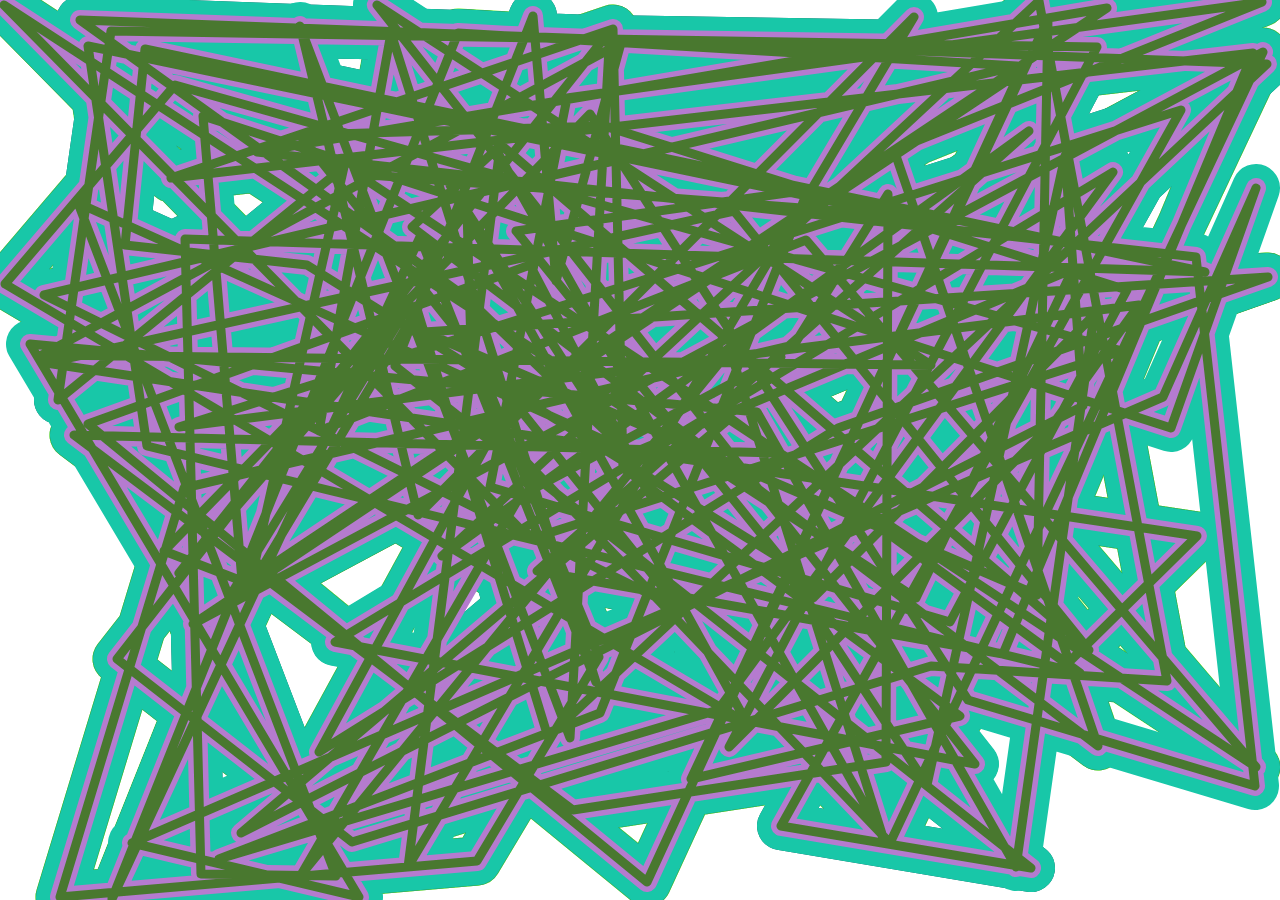
<file: 2/index.html>
<!DOCTYPE html>
<html lang="en">

<head>
    <meta charset="UTF-8">
    <meta name="viewport" content="width=device-width, initial-scale=1.0">
    <meta http-equiv="X-UA-Compatible" content="ie=edge">
    <title>21200231</title>
</head>

<body>
    <style>
        body {
            margin: 0;
            padding: 0;
        }

        canvas {
            position: fixed;
            top: 0;
            left: 0;
            bottom: 0;
            right: 0;
            height: 100%;
            width: 100%;
        }
    </style>
    <canvas id="canvas"></canvas>
    <script>
        var canvas = document.getElementById("canvas");
        canvas.height = canvas.clientHeight;
        canvas.width = canvas.clientWidth;
        var e = canvas.getContext('2d');
        var down = false;
        var mouse = {
            x: 0,
            y: 0
        }

        e.lineCap = "round";
        e.lineJoin = "round";
        e.width = 1;
        e.imageSmoothingEnabled = true;
        e.shadowBlur = 5;

        e.moveTo(canvas.width / 2, canvas.height / 2);
        setInterval(() => {
            e.lineWidth = Math.floor(Math.random() * 50);
            e.strokeStyle = '#' + Math.floor(Math.random() * 16777215).toString(16);
            e.lineTo(Math.floor(Math.random() * canvas.width), Math.floor(Math.random() * canvas.height));
            e.stroke()
        }, 1)
    </script>
</body>

</html>
</file>
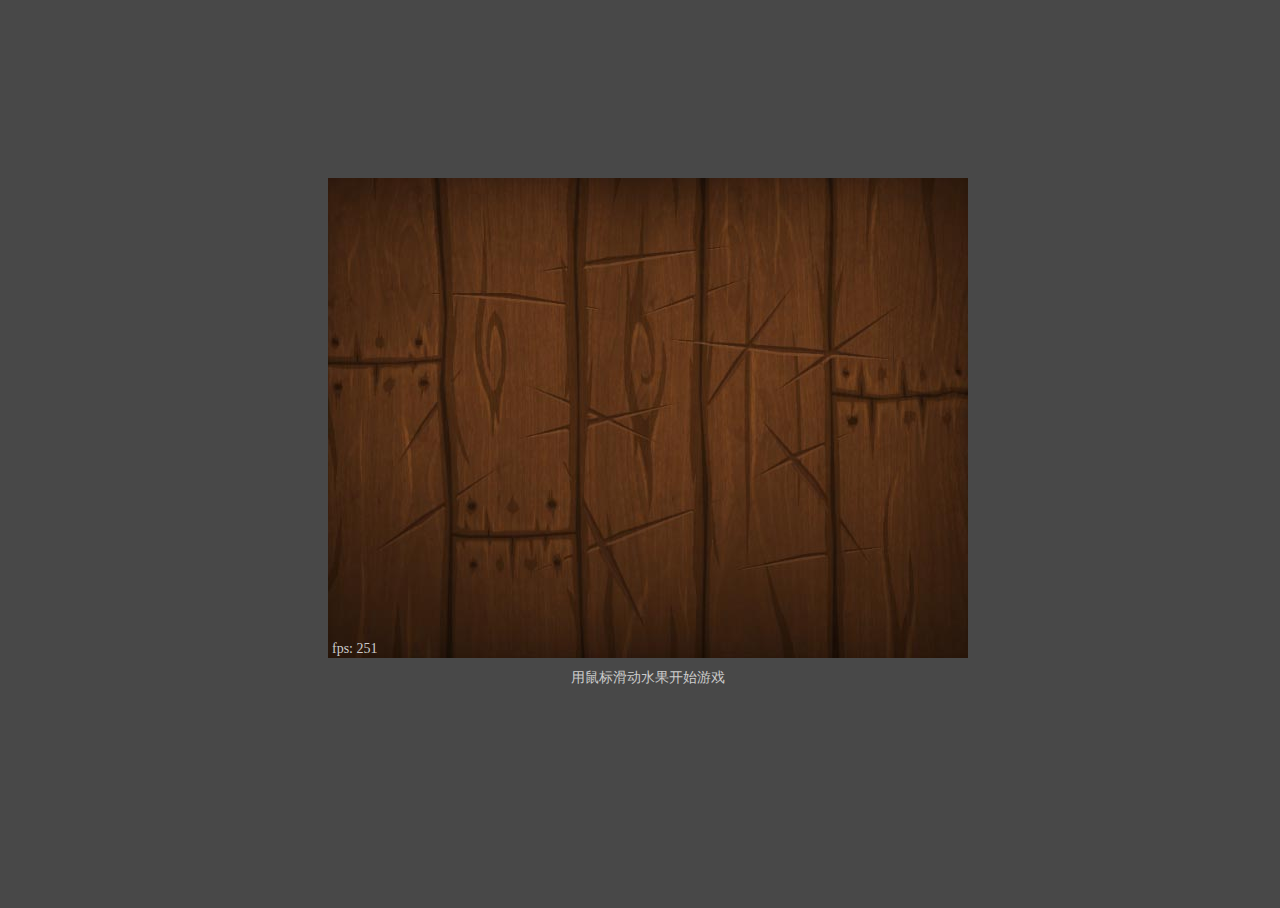
<file: 3/index.html>
<!DOCTYPE html>
<html>
<head>
<meta charset="utf-8">
 <meta name="Keywords" content="水果忍者">
<meta name="description" content="水果忍者">
<meta name="viewport" content="width=device-width, height=device-height, user-scalable=no, initial-scale=1.0, maximum-scale=1.0">
<meta name="apple-mobile-web-app-capable" content="yes">
<meta name="apple-mobile-web-app-status-bar-style" content="black">
<link rel="stylesheet" href="images/index.css">
<title>水果忍者</title>
<!--[if lt IE 9]><script>document.createElement("canvas");</script><![endif]-->
</head>
<body>
<div id="extra"></div>

<canvas id="view" width="640" height="480"></canvas>
<div id="desc">
    <div>用鼠标滑动水果开始游戏</div>
	<div id="browser"></div>
</div>
<script src="scripts/all.js"></script>
</body>
</html>
</file>
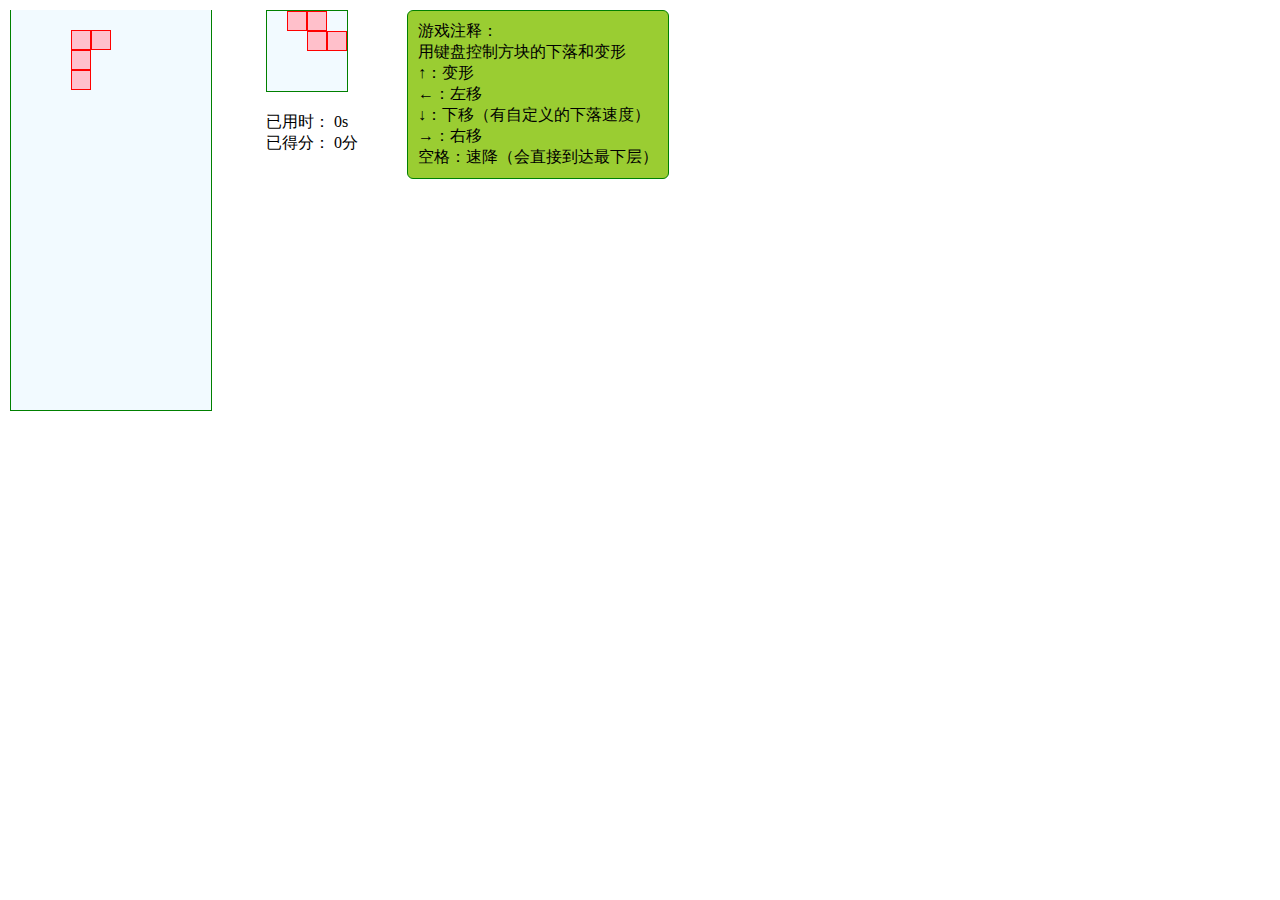
<file: 4/index.html>
﻿<!DOCTYPE html>
<html>
<head>
<meta charset="utf-8">
<title>俄罗斯方块</title>

<link rel="stylesheet" type="text/css" href="css/style.css">

</head>
<body>

<div class="game"  id="game"></div>
<div class="gameOver" id="gameOver">
	<p>游戏结束啦</p>
</div>
<div class="info">
	<div class="next"  id="next"></div>
	<div class="time">
		<p>已用时： <span id="time">0</span>s</p>
		<p>已得分： <span id="recode">0</span>分</p>
	</div>
</div>
<div class="tips">
	<p>游戏注释：</p>
	<p>用键盘控制方块的下落和变形</p>
	<p>↑：变形</p>
	<p>←：左移</p>
	<p>↓：下移（有自定义的下落速度）</p>
	<p>→：右移</p>
	<p>空格：速降（会直接到达最下层）</p>
</div>

<script type="text/javascript" src="js/square.js"></script>
<script type="text/javascript" src="js/squareFactory.js"></script>
<script type="text/javascript" src="js/game.js"></script>
<script type="text/javascript" src="js/local.js"></script>
<script type="text/javascript" src="js/script.js"></script>

<div style="text-align:center;">
</div>
</body>
</html>
</file>
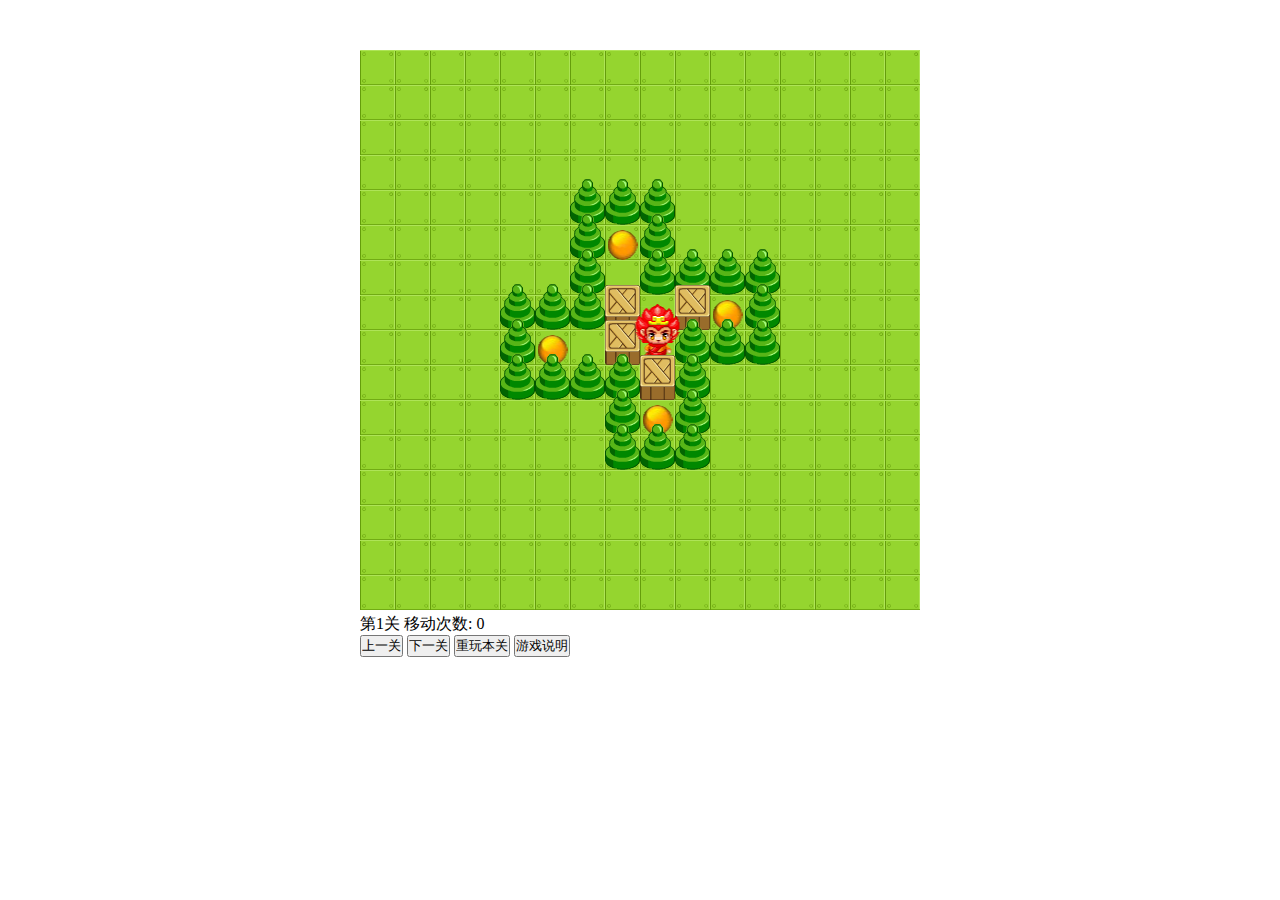
<file: 5/index.html>
<!doctype html><!--声明当前文档为html文档-->
<html lang="en"><!--语言为英语-->
	<head><!--头部-->
		<meta charset="UTF-8"><!--字符编码：utf-8国际编码  gb2312中文编码-->
		<meta name="Keywords" content="关键词">
		<meta name="Description" content="描述">
		<title>推箱子</title>
		<style>/*css样式表的衣柜*/
		*{
			margin:0px;
			padding:0px;
		}
		body{
			overflow:hidden;
		}
		.game{
			width:560px;
			margin:50px auto;
		}
		</style>
	</head>
	<body onkeydown="doKeyDown(event)"><!--身体-->
		<div class="game">
			<canvas id="canvas" width="560" height="560"></canvas>
			<div id="msg"></div>
			<input type="button" value="上一关" onClick="NextLevel(-1)">
			<input type="button" value="下一关" onClick="NextLevel(1)">
			<input type="button" value="重玩本关" onClick="NextLevel(0)">
			<input type="button" value="游戏说明" onClick="showHelp()">
		</div>
	
	<script src="js/mapdata100.js"></script>
	<script>
		var can = document.getElementById("canvas");
		var msg = document.getElementById("msg");
		var cxt = can.getContext("2d");
		var w = 35,h = 35;
		var curMap;//当前的地图
		var curLevel;//当前等级的地图
		var curMan;//初始化小人
		var iCurlevel = 0;//关卡数
		var moveTimes = 0;//移动了多少次
		//预加载所有图片
		var oImgs = {
			"block" : "images/block.gif",
			"wall" : "images/wall.png",
			"box" : "images/box.png",
			"ball" : "images/ball.png",
			"up" : "images/up.png",
			"down" : "images/down.png",
			"left" : "images/left.png",
			"right" : "images/right.png",
		}
		function imgPreload(srcs,callback){
			var count = 0,imgNum = 0,images = {};

			for(src in srcs){
				imgNum++;
			}
			for(src in srcs ){
				images[src] = new Image();
				images[src].onload = function(){
					//判断是否所有的图片都预加载完成
					if (++count >= imgNum)
					{
						callback(images);
					}
				}
				images[src].src = srcs[src];
			}
		}
		var block,wall,box,ball,up,down,left,right;
		imgPreload(oImgs,function(images){
			//console.log(images.block);
			block = images.block;
			wall = images.wall;
			box = images.box;
			ball = images.ball;
			up = images.up;
			down = images.down;
			left = images.left;
			right = images.right;
			init();
		});
		//初始化游戏
		function init(){
			//InitMap();
			//DrawMap(levels[0]);
			initLevel();//初始化对应等级的游戏
			showMoveInfo();//初始化对应等级的游戏数据
		}
		//绘制地板
		function InitMap(){
			for (var i=0;i<16 ;i++ )
			{
				for (var j=0;j<16 ;j++ )
				{
					cxt.drawImage(block,w*j,h*i,w,h);
				}
			}
		}
		//小人位置坐标
		function Point(x,y){
			this.x = x;
			this.y = y;
		}
		var perPosition = new Point(5,5);//小人的初始标值
		//绘制每个游戏关卡地图
		function DrawMap(level){
			for (var i=0;i<level.length ;i++ )
			{
				for (var j=0;j<level[i].length ;j++ )
				{
					var pic = block;//初始图片
					switch (level[i][j])
					{
					case 1://绘制墙壁
						pic = wall;
						break;
					case 2://绘制陷进
						pic = ball;
						break;
					case 3://绘制箱子
						pic = box;
						break;
					case 4://绘制小人
						pic = curMan;//小人有四个方向 具体显示哪个图片需要和上下左右方位值关联
						//获取小人的坐标位置
						perPosition.x = i;
						perPosition.y = j;
						break;
					case 5://绘制箱子及陷进位置
						pic = box;
						break;
					}
					//每个图片不一样宽 需要在对应地板的中心绘制地图
					cxt.drawImage(pic,w*j-(pic.width-w)/2,h*i-(pic.height-h),pic.width,pic.height)
				}
			}
		}
		//初始化游戏等级
		function initLevel(){
			curMap = copyArray(levels[iCurlevel]);//当前移动过的游戏地图
			curLevel = levels[iCurlevel];//当前等级的初始地图
			curMan = down;//初始化小人
			InitMap();//初始化地板
			DrawMap(curMap);//绘制出当前等级的地图
		}
		//下一关
		function NextLevel(i){
			//iCurlevel当前的地图关数
			iCurlevel = iCurlevel + i;
			if (iCurlevel<0)
			{
				iCurlevel = 0;
				return;
			}
			var len = levels.length;
			if (iCurlevel > len-1)
			{
				iCurlevel = len-1;
			}
			initLevel();//初始当前等级关卡
			moveTimes = 0;//游戏关卡移动步数清零
			showMoveInfo();//初始化当前关卡数据
		}
		//小人移动
		function go(dir){
			var p1,p2;
			switch (dir)
			{
			case "up":
				curMan = up;
				//获取小人前面的两个坐标位置来进行判断小人是否能够移动
				p1 = new Point(perPosition.x-1,perPosition.y);
				p2 = new Point(perPosition.x-2,perPosition.y);
				break;
			case "down":
				curMan = down;
				p1 = new Point(perPosition.x+1,perPosition.y);
				p2 = new Point(perPosition.x+2,perPosition.y);
				break;
			case "left":
				curMan = left;
				p1 = new Point(perPosition.x,perPosition.y-1);
				p2 = new Point(perPosition.x,perPosition.y-2);
				break;
			case "right":
				curMan = right;
				p1 = new Point(perPosition.x,perPosition.y+1);
				p2 = new Point(perPosition.x,perPosition.y+2);
				break;
			}
			//若果小人能够移动的话，更新游戏数据，并重绘地图
			if (Trygo(p1,p2))
			{
				moveTimes ++;
				showMoveInfo();
			}
			//重绘地板
			InitMap();
			//重绘当前更新了数据的地图
			DrawMap(curMap);
			//若果移动完成了进入下一关
			if (checkFinish())
			{
				alert("恭喜过关！！");
				NextLevel(1);
			}
		}
		//判断是否推成功
		function checkFinish(){
			for (var i=0;i<curMap.length ;i++ )
			{
				for (var j=0;j<curMap[i].length ;j++ )
				{
					//当前移动过的地图和初始地图进行比较，若果初始地图上的陷进参数在移动之后不是箱子的话就指代没推成功
					if (curLevel[i][j] == 2 && curMap[i][j] != 3 || curLevel[i][j] == 5 && curMap[i][j] != 3)
					{
						return false;
					}
				}
			}
			return true;
		}
		//判断小人是否能够移动
		function Trygo(p1,p2){
			if(p1.x<0) return false;//若果超出地图的上边，不通过
			if(p1.y<0) return false;//若果超出地图的左边，不通过
			if(p1.x>curMap.length) return false;//若果超出地图的下边，不通过
			if(p1.y>curMap[0].length) return false;//若果超出地图的右边，不通过
			if(curMap[p1.x][p1.y]==1) return false;//若果前面是墙，不通过
			if (curMap[p1.x][p1.y]==3 || curMap[p1.x][p1.y]==5)
			{//若果小人前面是箱子那就还需要判断箱子前面有没有障碍物(箱子/墙)
				if (curMap[p2.x][p2.y]==1 || curMap[p2.x][p2.y]==3)
				{
					return false;
				}
				//若果判断不成功小人前面的箱子前进一步
				curMap[p2.x][p2.y] = 3;//更改地图对应坐标点的值
				//console.log(curMap[p2.x][p2.y]);
			}
			//若果都没判断成功小人前进一步
			curMap[p1.x][p1.y] = 4;//更改地图对应坐标点的值
			//若果小人前进了一步，小人原来的位置如何显示
			var v = curLevel[perPosition.x][perPosition.y];
			if (v!=2)//若果刚开始小人位置不是陷进的话
			{
				if (v==5)//可能是5 既有箱子又陷进
				{
					v=2;//若果小人本身就在陷进里面的话移开之后还是显示陷进
				}else{
					v=0;//小人移开之后之前小人的位置改为地板
				}
			}
			//重置小人位置的地图参数
			curMap[perPosition.x][perPosition.y] = v;
			//若果判断小人前进了一步，更新坐标值
			perPosition = p1;
			//若果小动了 返回true 指代能够移动小人
			return true;
		}
		//判断是否推成功
		//与键盘上的上下左右键关联
		function doKeyDown(event){
			switch (event.keyCode)
			{
			case 37://左键头
				go("left");
				break;
			case 38://上键头
				go("up");
				break;
			case 39://右箭头
				go("right");
				break;
			case 40://下箭头
				go("down");
				break;
			}

		}
		//完善关卡数据及游戏说明
		function showMoveInfo(){
			msg.innerHTML = "第" + (iCurlevel+1) +"关 移动次数: "+ moveTimes;
		}
		//游戏说明
		var showhelp = false;
		function showHelp(){
			showhelp = !showhelp;
			if (showhelp)
			{
				msg.innerHTML = "用键盘上的上、下、左、右键移动小人，把箱子全部推到小球的位置即可过关。箱子只可向前推，不能往后拉，并且小人一次只能推动一个箱子。";
			}else{
				showMoveInfo();
			}
		}

		//克隆二维数组
		function copyArray(arr){
			var b=[];//每次移动更新地图数据都先清空再添加新的地图
			for (var i=0;i<arr.length ;i++ )
			{
				b[i] = arr[i].concat();//链接两个数组
			}
			return b;
		}
	</script>
	<div style="text-align:center;">
</div>
</body>	
</html>
</file>
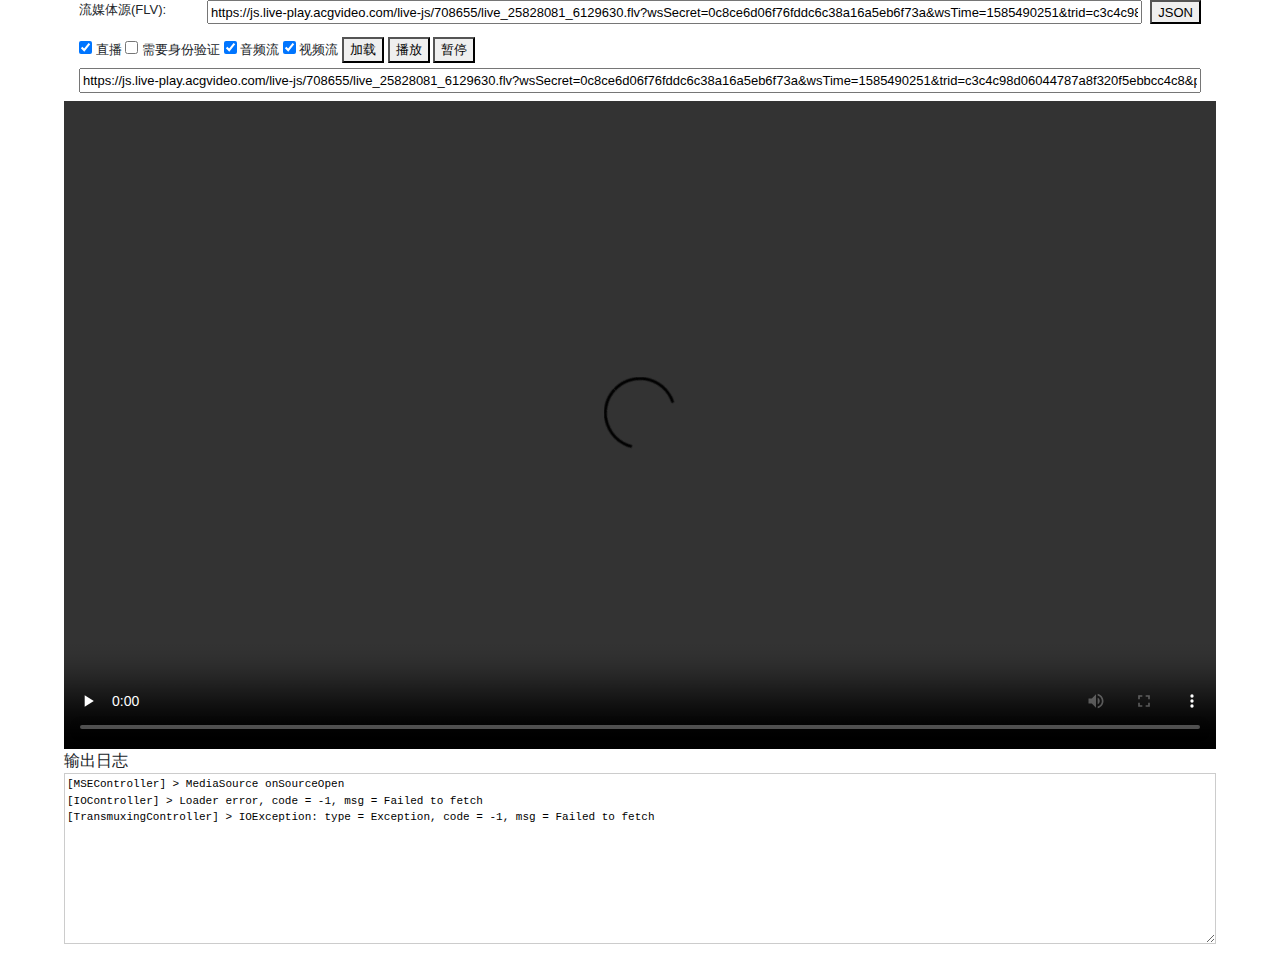
<file: live/index.html>
﻿<html><head>
    <meta http-equiv="Content-Type" content="text/html; charset=UTF-8">
    <meta http-equiv="X-UA-Compatible" content="IE=edge">
    <meta name="viewport" content="width=device-width, initial-scale=1.0">
    <title>蠢龙直播站</title>
    <link rel="stylesheet" type="text/css" href="css/demo.css">
    <link href="css/bootstrap-4.0.0.css" rel="stylesheet" type="text/css">
</head>
<body>
<div class="mainContainer">
  <div>
     <div class="container-fluid">
    <div id="streamURL" class="">
        <div class="url-input">
            <label for="sURL" style="width: 128px; height: 24px;">流媒体源(FLV):</label>
            <input id="sURL" type="text" value="
https://js.live-play.acgvideo.com/live-js/708655/live_25828081_6129630.flv?wsSecret=0c8ce6d06f76fddc6c38a16a5eb6f73a&wsTime=1585490251&trid=c3c4c98d06044787a8f320f5ebbcc4c8&pt=web&oi=0&order=1&sig=no&platform=web&pSession=atcDyQs9-3E8H-48sk-fcE6-94fN57k77ZY0
" style="margin-left: 0px; height: 24px; width: 320px;">
			<button onclick="switch_mds()" style="height: 24px">JSON</button>
        </div>
        <div class="options">
            <input type="checkbox" id="isLive" onchange="saveSettings()" checked=""> 
            <label for="isLive">直播</label>
            <input type="checkbox" id="withCredentials" onchange="saveSettings()">
            <label for="withCredentials">需要身份验证</label>
            <input type="checkbox" id="hasAudio" onchange="saveSettings()" checked="">
            <label for="hasAudio">音频流</label>
            <input type="checkbox" id="hasVideo" onchange="saveSettings()" checked="">
            <label for="hasVideo">视频流</label>
			<button onclick="flv_load()" type="button">加载</button>
			<button onclick="flv_start()" type="button">播放</button>
			<button onclick="flv_pause()" type="button">暂停</button>
			<input style="width:100%" type="text" name="seekpoint" value="
https://js.live-play.acgvideo.com/live-js/708655/live_25828081_6129630.flv?wsSecret=0c8ce6d06f76fddc6c38a16a5eb6f73a&wsTime=1585490251&trid=c3c4c98d06044787a8f320f5ebbcc4c8&pt=web&oi=0&order=1&sig=no&platform=web&pSession=atcDyQs9-3E8H-48sk-fcE6-94fN57k77ZY0
" class="mt-0" >
        </div>
    </div>
    <div id="mediaSourceURL" class="hidden">
        <div class="url-input">
            <label for="msURL" style="width: 128px; height: 24px;">媒体源(JSON)：</label>
            <input id="msURL" type="text" value="
http://127.0.0.1/flv/7182741.json
            "  style="margin-left: 0px; height: 24px; width: 320px;">
            <button onclick="switch_url()" style="height: 24px">URL</button>
        </div>
    </div>
</div>
</div>


<div class="video-container">
    <div>
        <video name="videoElement" class="centeredVideo" controls="" autoplay="" src="blob:http://bilibili.github.io/ed434e35-496d-4ef6-8e8a-867ffff99b2d"></video>
    </div>
</div>


<p>输出日志
    <textarea name="logcatbox" class="logcatBox" rows="10" readonly=""></textarea></p>
</div>
<script src="js/flv.js"></script>
<script src="js/jquery-3.2.1.min.js"></script>
<script src="js/popper.min.js"></script>
<script src="js/bootstrap-4.0.0.js"></script>
<script>
    var checkBoxFields = ['isLive', 'withCredentials', 'hasAudio', 'hasVideo'];
    var streamURL, mediaSourceURL;

    function flv_load() {
        console.log('isSupported: ' + flvjs.isSupported());
        if (mediaSourceURL.className === '') {
            var url = document.getElementById('msURL').value;

            var xhr = new XMLHttpRequest();
            xhr.open('GET', url, true);
            xhr.onload = function (e) {
                var mediaDataSource = JSON.parse(xhr.response);
                flv_load_mds(mediaDataSource);
            }
            xhr.send();
        } else {
            var i;
            var mediaDataSource = {
                type: 'flv'
            };
            for (i = 0; i < checkBoxFields.length; i++) {
                var field = checkBoxFields[i];
                /** @type {HTMLInputElement} */
                var checkbox = document.getElementById(field);
                mediaDataSource[field] = checkbox.checked;
            }
            mediaDataSource['url'] = document.getElementById('sURL').value;
            console.log('MediaDataSource', mediaDataSource);
            flv_load_mds(mediaDataSource);
        }
    }

    function flv_load_mds(mediaDataSource) {
        var element = document.getElementsByName('videoElement')[0];
        if (typeof player !== "undefined") {
            if (player != null) {
                player.unload();
                player.detachMediaElement();
                player.destroy();
                player = null;
            }
        }
        player = flvjs.createPlayer(mediaDataSource, {
            enableWorker: false,
            lazyLoadMaxDuration: 3 * 60,
            seekType: 'range',
        });
        player.attachMediaElement(element);
        player.load();
    }

    function flv_start() {
        player.play();
    }

    function flv_pause() {
        player.pause();
    }

    function flv_destroy() {
        player.pause();
        player.unload();
        player.detachMediaElement();
        player.destroy();
        player = null;
    }

    function flv_seekto() {
        var input = document.getElementsByName('seekpoint')[0];
        player.currentTime = parseFloat(input.value);
    }

    function switch_url() {
        streamURL.className = '';
        mediaSourceURL.className = 'hidden';
        saveSettings();
    }

    function switch_mds() {
        streamURL.className = 'hidden';
        mediaSourceURL.className = '';
        saveSettings();
    }

    function ls_get(key, def) {
        try {
            var ret = localStorage.getItem('flvjs_demo.' + key);
            if (ret === null) {
                ret = def;
            }
            return ret;
        } catch (e) {}
        return def;
    }

    function ls_set(key, value) {
        try {
            localStorage.setItem('flvjs_demo.' + key, value);
        } catch (e) {}
    }

    function saveSettings() {
        if (mediaSourceURL.className === '') {
            ls_set('inputMode', 'MediaDataSource');
        } else {
            ls_set('inputMode', 'StreamURL');
        }
        var i;
        for (i = 0; i < checkBoxFields.length; i++) {
            var field = checkBoxFields[i];
            /** @type {HTMLInputElement} */
            var checkbox = document.getElementById(field);
            ls_set(field, checkbox.checked ? '1' : '0');
        }
        var msURL = document.getElementById('msURL');
        var sURL = document.getElementById('sURL');
        ls_set('msURL', msURL.value);
        ls_set('sURL', sURL.value);
        console.log('save');
    }

    function loadSettings() {
        var i;
        for (i = 0; i < checkBoxFields.length; i++) {
            var field = checkBoxFields[i];
            /** @type {HTMLInputElement} */
            var checkbox = document.getElementById(field);
            var c = ls_get(field, checkbox.checked ? '1' : '0');
            checkbox.checked = c === '1' ? true : false;
        }

        var msURL = document.getElementById('msURL');
        var sURL = document.getElementById('sURL');
        msURL.value = ls_get('msURL', msURL.value);
        sURL.value = ls_get('sURL', sURL.value);
        if (ls_get('inputMode', 'StreamURL') === 'StreamURL') {
            switch_url();
        } else {
            switch_mds();
        }
    }

    function showVersion() {
        var version = flvjs.version;
        document.title = document.title + " (v" + version + ")";
    }

    var logcatbox = document.getElementsByName('logcatbox')[0];
    flvjs.LoggingControl.addLogListener(function(type, str) {
        logcatbox.value = logcatbox.value + str + '\n';
        logcatbox.scrollTop = logcatbox.scrollHeight;
    });

    document.addEventListener('DOMContentLoaded', function () {
        streamURL = document.getElementById('streamURL');
        mediaSourceURL = document.getElementById('mediaSourceURL');
        loadSettings();
        showVersion();
        flv_load();
    });
</script>
</body></html>
</file>
<file: 4/css/style.css>
*{
	padding: 0px;
	margin: 0px;
}
body{
	padding: 10px;
}
.game{
	position: relative;
	
	width: 200px;
	height: 400px;
	background-color: #f2faff;
	border-width: 0 1px 1px ;
	border-style: solid;
	border-color: green;
	display: inline-block;
}
.gameOver{
	width: 200px;
	height: 400px;
	background:rgba(0,0,0,.5);
	position: absolute;
	top: 10px;
	left: 10px;
	text-align: center;
	display: none;
}
.gameOver>p{
	color: #fff;
	margin-top: 180px;
}
.next{
	width: 80px;
	height: 80px;
	position: relative;
	border: 1px solid green;
	vertical-align: top;
	background-color: #f2faff;
	display: inline-block;
}
.info{
	/*border:1px solid red;*/
	padding-left: 50px;
	display: inline-block;
	/*width: 80px;*/
	vertical-align: top;
}
.time{
	margin-top: 20px;	
}
/*定义div样式*/
.none,.current,.done{
	height: 20px;
	width: 20px;
	position: absolute;
	box-sizing: border-box;
}
.none{
	background: #f2faff;
}
.current{
	background-color: pink;
	border:1px solid red;
}
.done{
	background-color: gray;
	border:1px solid #000;
}
.tips{
	border: 1px solid green;
	background: yellowgreen;
	/*color: #fff;*/
	
	display: inline-block;
	vertical-align: top;
	margin-left: 45px;
	padding: 10px;
	border-radius: 6px;
}
</file>
<file: live/css/demo.css>
.mainContainer {
    display: block;
    width: 100%;
    margin-left: auto;
    margin-right: auto;
}
@media screen and (min-width: 1152px) {
    .mainContainer {
        display: block;
        width: 1152px;
        margin-left: auto;
        margin-right: auto;
    }
}

.video-container {
    position: relative;
    margin-top: 8px;
}

.video-container:before {
    display: block;
    content: "";
    width: 100%;
    padding-bottom: 56.25%;
}

.video-container > div {
    position: absolute;
    top: 0;
    left: 0;
    right: 0;
    bottom: 0;
}

.video-container video {
    width: 100%;
    height: 100%;
}

.urlInput {
    display: block;
    width: 100%;
    margin-left: auto;
    margin-right: auto;
    margin-top: 8px;
    margin-bottom: 8px;
}

.centeredVideo {
    display: block;
    width: 100%;
    height: 100%;
    margin-left: auto;
    margin-right: auto;
    margin-bottom: auto;
}

.controls {
    display: block;
    width: 100%;
    text-align: left;
    margin-left: auto;
    margin-right: auto;
    margin-top: 8px;
    margin-bottom: 10px;
}

.logcatBox {
    border-color: #CCCCCC;
    font-size: 11px;
    font-family: Menlo, Consolas, monospace;
    display: block;
    width: 100%;
    text-align: left;
    margin-left: auto;
    margin-right: auto;
}

.url-input , .options {
    font-size: 13px;
}

.url-input {
    display: flex;
}

.url-input label {
    flex: initial;
}

.url-input input {
    flex: auto;
    margin-left: 8px;
}

.url-input button {
    flex: initial;
    margin-left: 8px;
}

.options {
    margin-top: 5px;
}

.hidden {
    display: none;
}
</file>
<file: 3/images/index.css>
{include ../../system/css/reset.css}
{include ../../system/css/common.css}

html, body{
	width: 100%;
	height: 100%;
	background: #484848;
}

body{
	position: relative;
}

em{
	display: none;
}

#extra, #view{
	position: absolute;
	left: 50%;
	top: 50%;
	width: 640px;
	height: 480px;
	margin: -280px auto auto -320px;
	text-align: left;
	background: #fff;
}

#view{
	display: block;
	background: transparent url(blank.gif) repeat 0 0;
	cursor: default;
	z-index: 20;
}

#extra{
	background: #000;
}

#extra .layer{
	position: absolute;
	left: 0;
	top: 0;
	width: 640px;
	height: 480px;
	z-index: 10;
}

#fork{
	display: block;
	position: absolute;
	right: 0;
	top: 0;
	width: 356px;
	height: 92px;
	cursor: pointer;
	background-image: url(fork.gif);
	z-index: 0;
}

#desc{
	width: 100%;
	position: absolute;
	left: 0;
	top: 50%;
	height: 80px;
	color: #ccc;
	line-height: 40px;
	margin-top: 200px;
	text-align: center;
	font-size: 14px;
}

#desc a{
	color: #318fe1;
}

#browser{
	font-size: 14px;
	line-height: 16px;
}

#browser .b{
	color: #fff;
	font-weight: 700;
}
</file>
